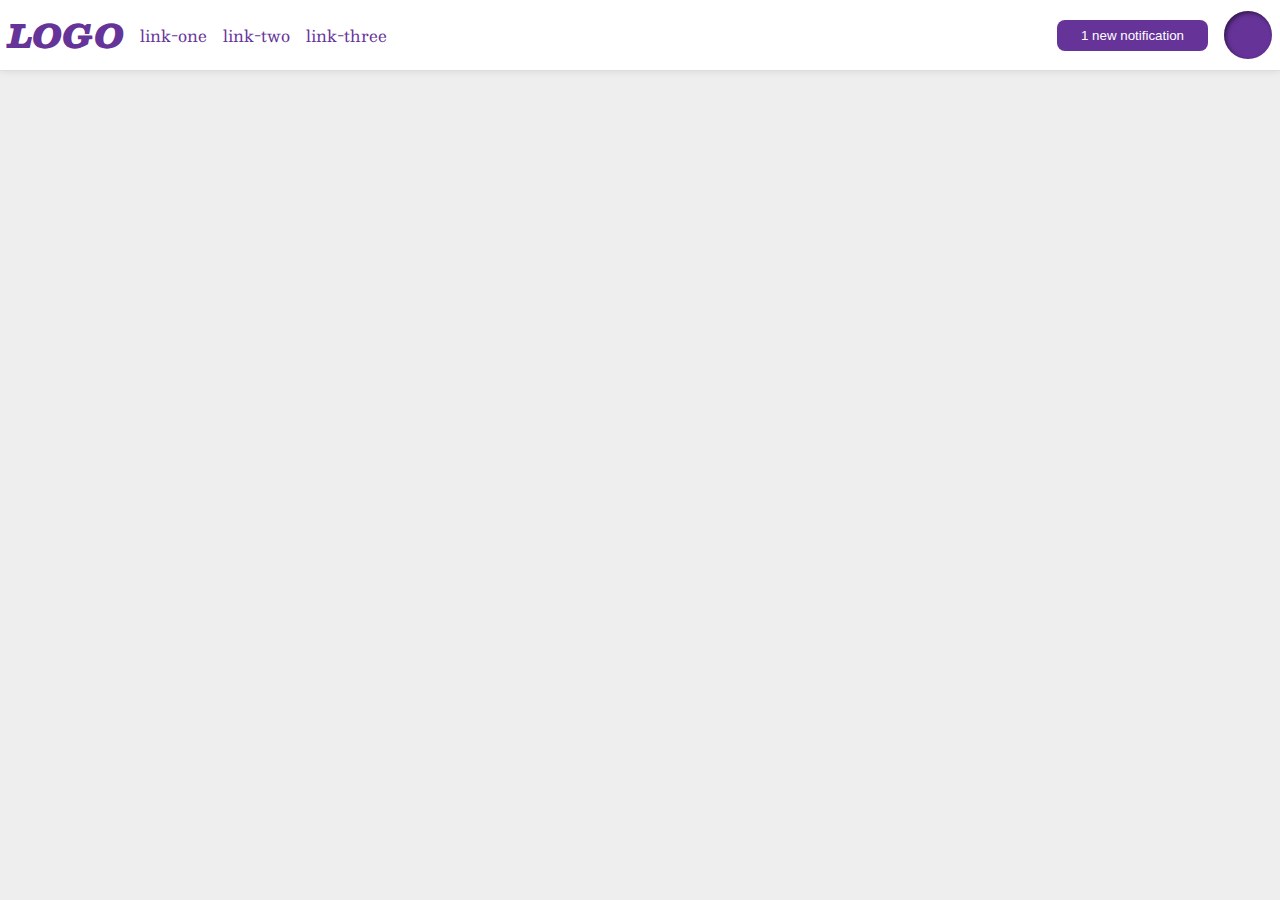
<file: flex/03-flex-header-2/index.html>
<!DOCTYPE html>
<html lang="en">
  <head>
    <meta charset="UTF-8">
    <meta http-equiv="X-UA-Compatible" content="IE=edge">
    <meta name="viewport" content="width=device-width, initial-scale=1.0">
    <title>Flex Header 2</title>
    <link rel="stylesheet" href="style.css">
  </head>
  <body>
    <div class="header">
      <div class="left">
      <div class="logo">
        LOGO
      </div>
      <ul class="links">
        <li><a href="google.com">link-one</a></li>
        <li><a href="google.com">link-two</a></li>
        <li><a href="google.com">link-three</a></li>
      </ul>
      </div>
      <div class="right">
      <button class="notifications">
        1 new notification
      </button>
      <div class="profile-image"></div>
    </div>
    </div>
  </body>
</html>
</file>
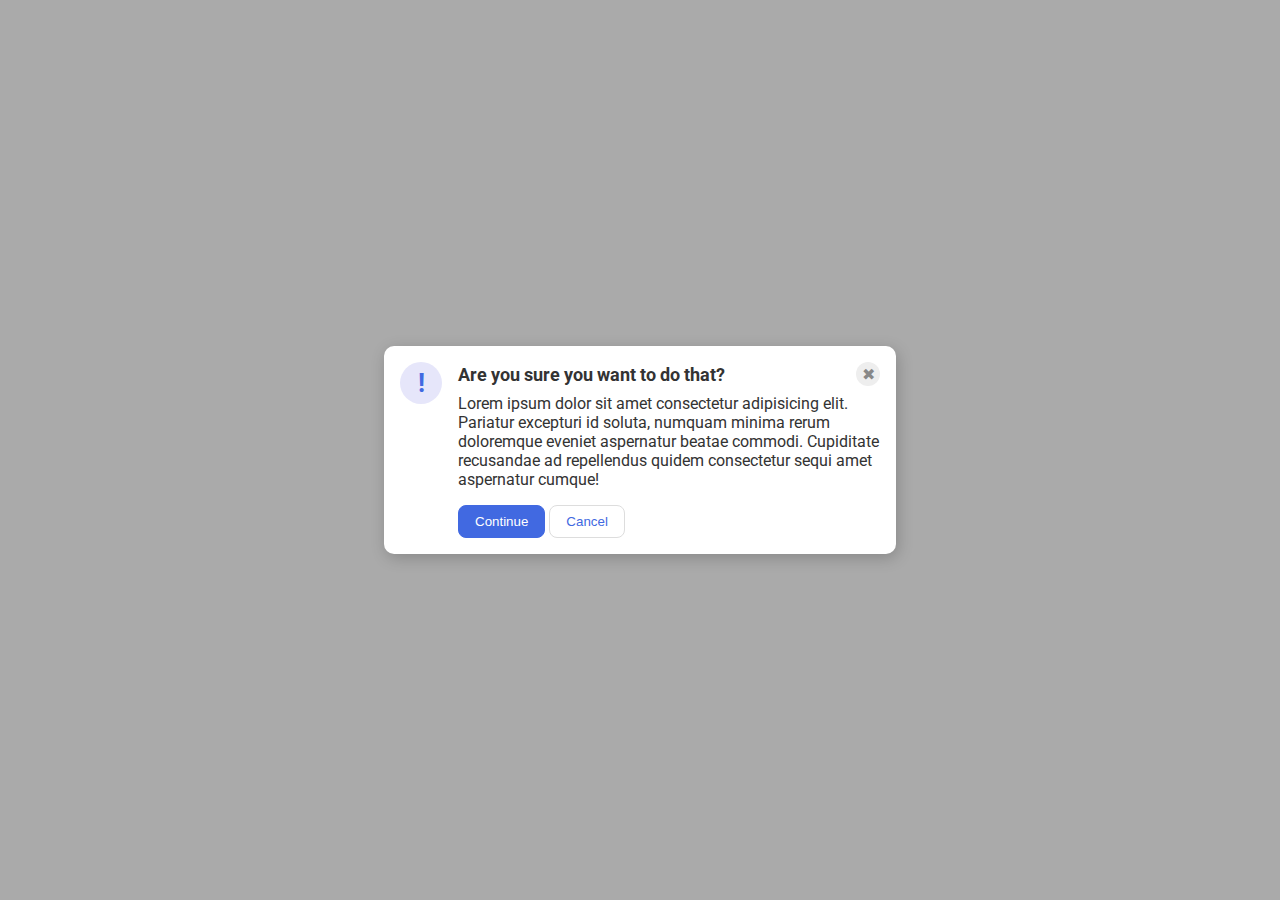
<file: flex/05-flex-modal/index.html>
<!DOCTYPE html>
<html lang="en">
  <head>
    <meta charset="UTF-8">
    <meta http-equiv="X-UA-Compatible" content="IE=edge">
    <meta name="viewport" content="width=device-width, initial-scale=1.0">
    <link rel="stylesheet" href="style.css">
    <title>Modal</title>
  </head>
  <body>
    <div class="modal">
      <div class="icon">!</div>
      <div class="container">
        <div class="header">Are you sure you want to do that?
          <div class="close-button">✖</div>
        </div>
        <div class="text">Lorem ipsum dolor sit amet consectetur adipisicing elit. Pariatur excepturi id soluta, numquam minima rerum doloremque eveniet aspernatur beatae commodi. Cupiditate recusandae ad repellendus quidem consectetur sequi amet aspernatur cumque!</div>
        <button class="continue">Continue</button>
        <button class="cancel">Cancel</button>
      </div>
    </div>
  </body>
</html>
</file>
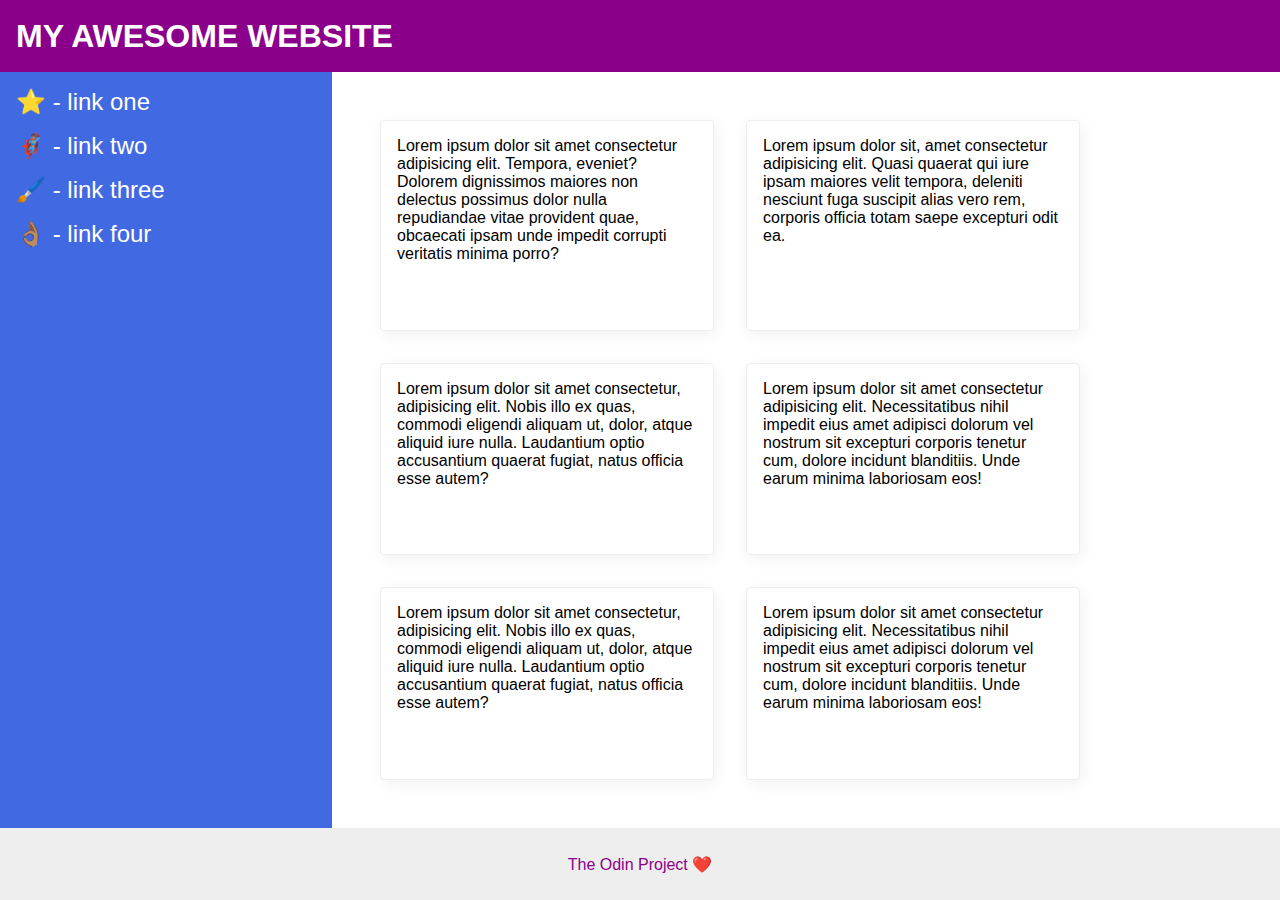
<file: flex/07-flex-layout-2/index.html>
<!DOCTYPE html>
<html lang="en">
  <head>
    <meta charset="UTF-8">
    <meta http-equiv="X-UA-Compatible" content="IE=edge">
    <meta name="viewport" content="width=device-width, initial-scale=1.0">
    <title>The Holy Grail</title>
    <link rel="stylesheet" href="style.css">
  </head>
  <body>
    <div class="header">
      MY AWESOME WEBSITE
    </div>
    <div class="body">
      <div class="sidebar">
        <ul>
          <li><a href="#">⭐ - link one</a></li>
          <li><a href="#">🦸🏽‍♂️ - link two</a></li>
          <li><a href="#">🖌️ - link three</a></li>
          <li><a href="#">👌🏽 - link four</a></li>
        </ul>
      </div>
      <div class="container">
        <div class="card">Lorem ipsum dolor sit amet consectetur adipisicing elit. Tempora, eveniet? Dolorem dignissimos maiores non delectus possimus dolor nulla repudiandae vitae provident quae, obcaecati ipsam unde impedit corrupti veritatis minima porro?</div>
        <div class="card">Lorem ipsum dolor sit, amet consectetur adipisicing elit. Quasi quaerat qui iure ipsam maiores velit tempora, deleniti nesciunt fuga suscipit alias vero rem, corporis officia totam saepe excepturi odit ea.</div>
        <div class="card">Lorem ipsum dolor sit amet consectetur, adipisicing elit. Nobis illo ex quas, commodi eligendi aliquam ut, dolor, atque aliquid iure nulla. Laudantium optio accusantium quaerat fugiat, natus officia esse autem?</div>
        <div class="card">Lorem ipsum dolor sit amet consectetur adipisicing elit. Necessitatibus nihil impedit eius amet adipisci dolorum vel nostrum sit excepturi corporis tenetur cum, dolore incidunt blanditiis. Unde earum minima laboriosam eos!</div>
        <div class="card">Lorem ipsum dolor sit amet consectetur, adipisicing elit. Nobis illo ex quas, commodi eligendi aliquam ut, dolor, atque aliquid iure nulla. Laudantium optio accusantium quaerat fugiat, natus officia esse autem?</div>
        <div class="card">Lorem ipsum dolor sit amet consectetur adipisicing elit. Necessitatibus nihil impedit eius amet adipisci dolorum vel nostrum sit excepturi corporis tenetur cum, dolore incidunt blanditiis. Unde earum minima laboriosam eos!</div>
      </div>
    </div>
    <div class="footer">
      The Odin Project ❤️
    </div>
  </body>
</html>
</file>
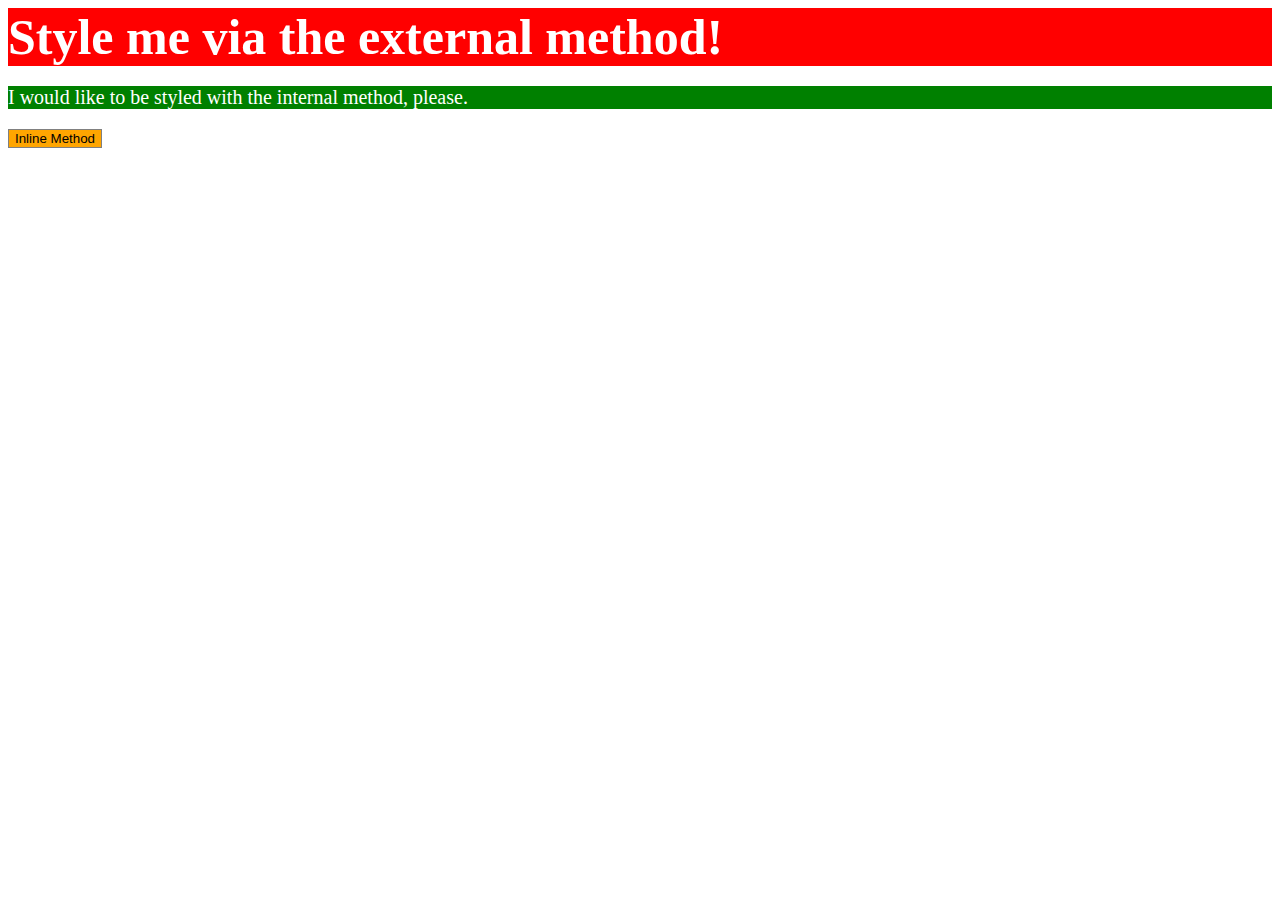
<file: foundations/01-css-methods/index.html>
<!DOCTYPE html>
<html lang="en">
  <head>
    <meta charset="UTF-8">
    <meta http-equiv="X-UA-Compatible" content="IE=edge">
    <meta name="viewport" content="width=device-width, initial-scale=1.0">
    <title>Methods for Adding CSS</title>
    <link rel="stylesheet" href="style.css">
  </head>
  <style>  
    p{
      color: white;
      background-color: green;
      font-size: 20px;
    }
  </style>
  <body>
    <div>Style me via the external method!</div>
    <p>I would like to be styled with the internal method, please.</p>
    <button style ="color: black; background-color:orange; border: 1px solid gray;">Inline Method</button>
  </body>
</html>
</file>
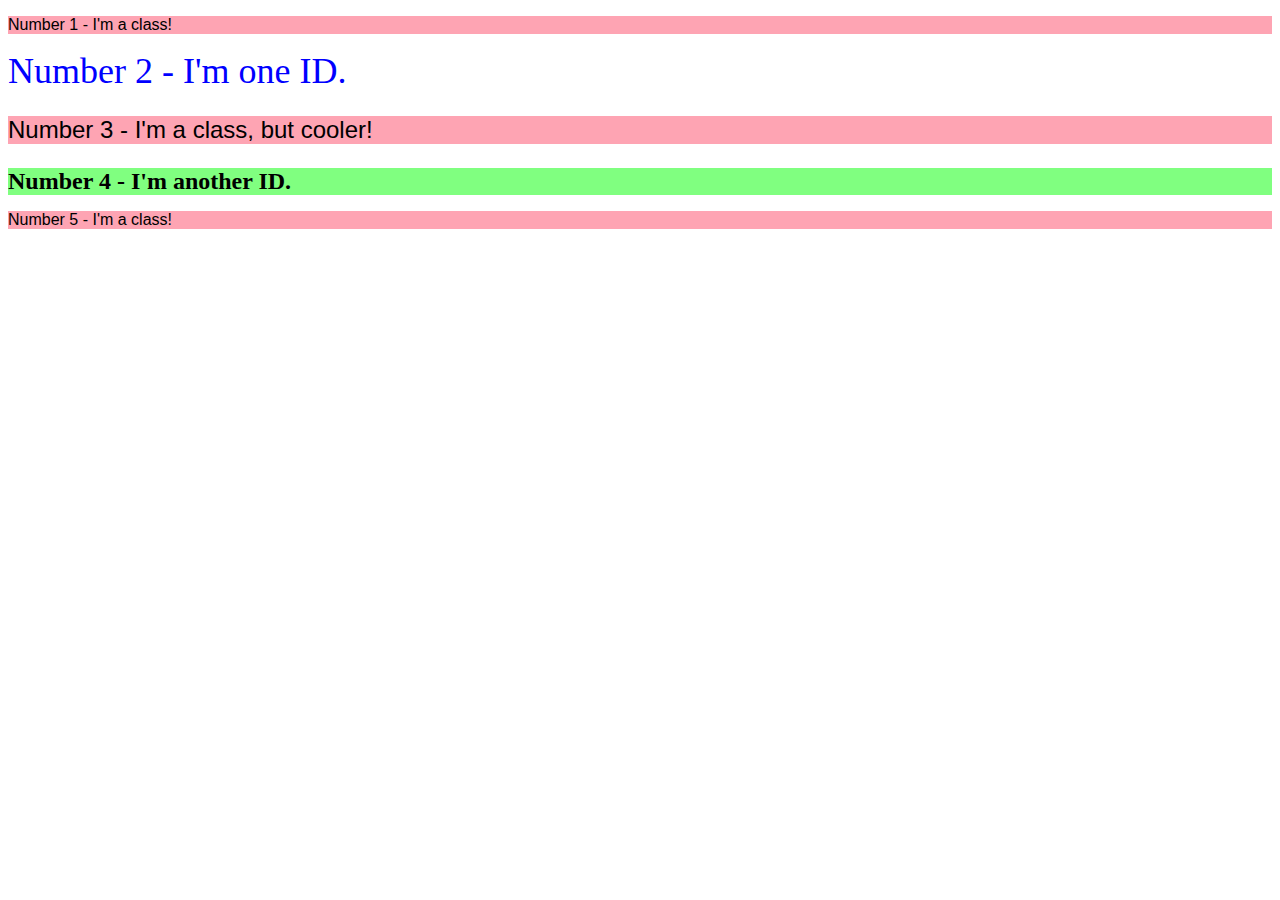
<file: foundations/02-class-id-selectors/index.html>
<!DOCTYPE html>
<html lang="en">
  <head>
    <meta charset="UTF-8">
    <meta http-equiv="X-UA-Compatible" content="IE=edge">
    <meta name="viewport" content="width=device-width, initial-scale=1.0">
    <title>Class and ID Selectors</title>
    <link rel="stylesheet" href="style.css">
  </head>
  <body>
    <p class="class">Number 1 - I'm a class!</p>
    <div id="id">Number 2 - I'm one ID.</div>
    <p class="class cooler">Number 3 - I'm a class, but cooler!</p>
    <div id="id-two">Number 4 - I'm another ID.</div>
    <p class="class">Number 5 - I'm a class!</p>
  </body>
</html>
</file>
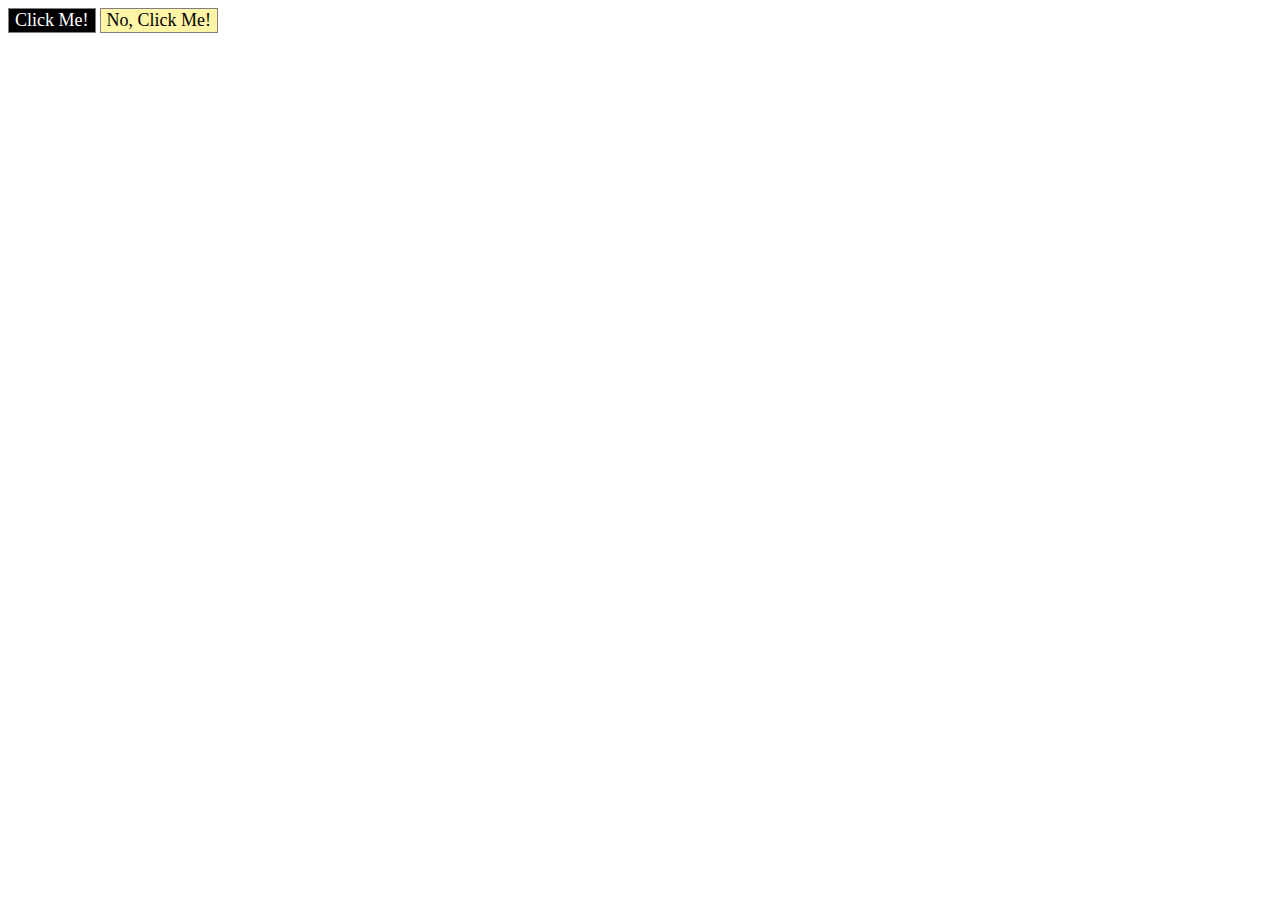
<file: foundations/03-grouping-selectors/index.html>
<!DOCTYPE html>
<html lang="en">
  <head>
    <meta charset="UTF-8">
    <meta http-equiv="X-UA-Compatible" content="IE=edge">
    <meta name="viewport" content="width=device-width, initial-scale=1.0">
    <title>Grouping Selectors</title>
    <link rel="stylesheet" href="style.css">
  </head>
  <body>
    <button class="black">Click Me!</button>
    <button class="tan">No, Click Me!</button>
  </body>
</html>
</file>
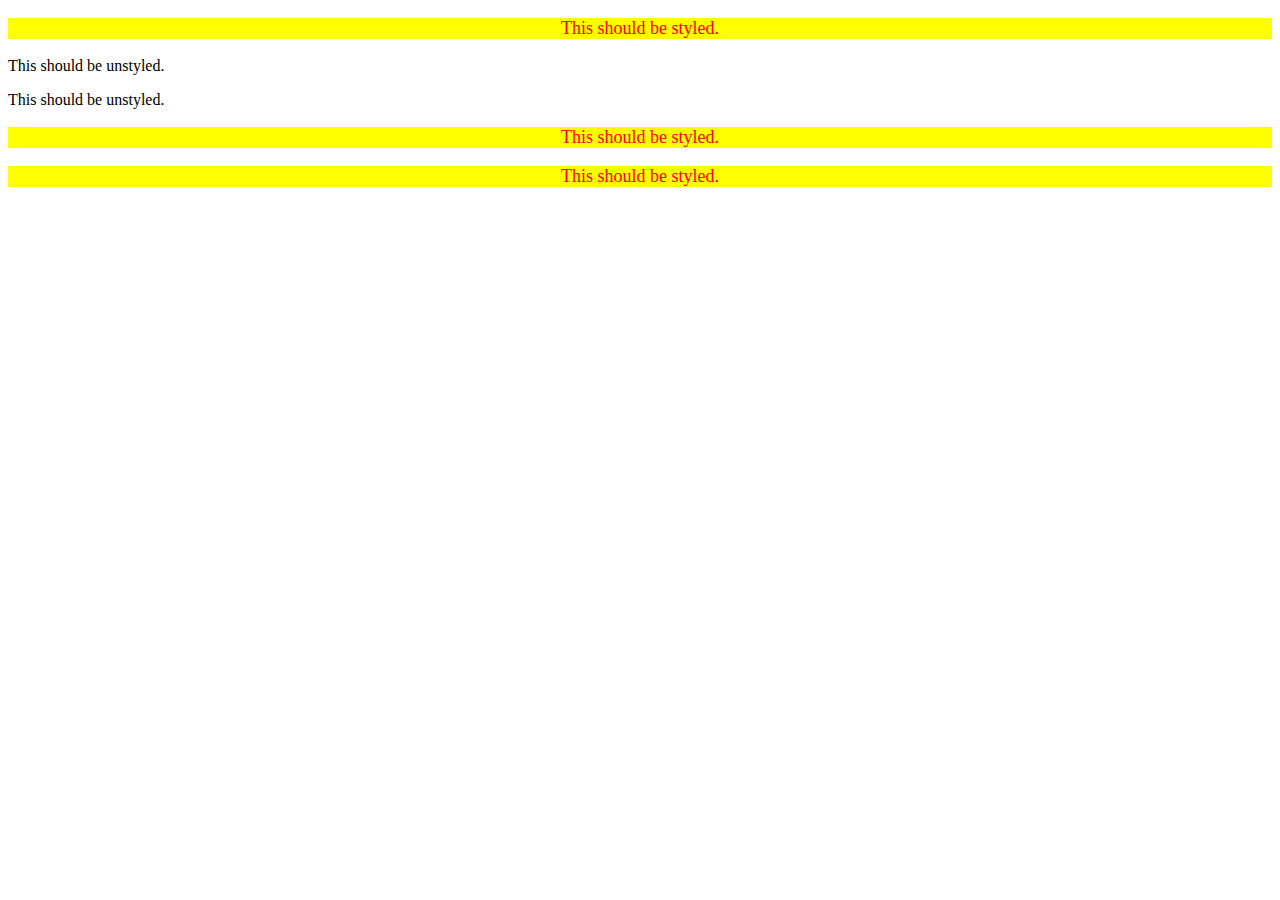
<file: foundations/05-descendant-combinator/index.html>
<!DOCTYPE html>
<html lang="en">
  <head>
    <meta charset="UTF-8">
    <meta http-equiv="X-UA-Compatible" content="IE=edge">
    <meta name="viewport" content="width=device-width, initial-scale=1.0">
    <title>Descendant Combinator</title>
    <link rel="stylesheet" href="style.css">
  </head>
  <body>
    <div class="container">
      <p class="text-1">This should be styled.</p>
    </div>
    <p class="text">This should be unstyled.</p>
    <p class="text">This should be unstyled.</p>
    <div class="container">
      <p class="text-1">This should be styled.</p>
      <p class="text-1">This should be styled.</p>
    </div>
  </body>
</html>
</file>
<file: flex/03-flex-header-2/style.css>
/* this is some magical font-importing.  
you'll learn about it later. */
@import url('https://fonts.googleapis.com/css2?family=Besley:ital,wght@0,400;1,900&display=swap');

body {
  margin: 0;
  background: #eee;
  font-family: Besley, serif;
}

.header {
  background: white;
  border-bottom: 1px solid #ddd;
  box-shadow: 0 0 8px rgba(0,0,0,.1);
  display: flex;
  justify-content: space-between;
  padding: 8px;
}

.profile-image {
  background: rebeccapurple;
  box-shadow: inset 2px 2px 4px rgba(0,0,0,.5);
  border-radius: 50%;
  width: 48px;
  height: 48px;
}

.logo {
  color: rebeccapurple;
  font-size: 32px;
  font-weight: 900;
  font-style: italic;
}

button {
  border: none;
  border-radius: 8px;
  background: rebeccapurple;
  color: white;
  padding: 8px 24px;
}

a {
  /* this removes the line under our links */
  text-decoration: none;
  color: rebeccapurple;
}

ul {
  list-style-type: none;
  display: flex;
  margin: 0;
  padding: 0;
  gap: 16px;
}

.left, .right {
  display: flex;
  align-items: center;
  gap: 16px;
}
</file>
<file: flex/05-flex-modal/style.css>
@import url('https://fonts.googleapis.com/css2?family=Roboto:wght@400;700&display=swap');

html, body {
  height: 100%;
}

body {
  font-family: Roboto, sans-serif;
  margin: 0;
  background: #aaa;
  color: #333;
  /* I'll give you this one for free lol */
  display: flex;
  align-items: center;
  justify-content: center;
}

.header {
  display: flex;
  align-items: center;
  justify-content: space-between;
  font-size: 18px;
  font-weight: 700;
  margin-bottom: 8px;
}

.modal {
  background: white;
  width: 480px;
  border-radius: 10px;
  box-shadow: 2px 4px 16px rgba(0,0,0,.2);
  display: flex;
  gap: 16px;
  padding: 16px;
}

.icon {
  color: royalblue;
  font-size: 26px;
  font-weight: 700;
  background: lavender;
  width: 42px;
  height: 42px;
  border-radius: 50%;
  display: flex;
  align-items: center;
  justify-content: center;
  flex-shrink: 0;
}

.close-button {
  background: #eee;
  border-radius: 50%;
  color: #888;
  font-weight: 400;
  font-size: 16px;
  height: 24px;
  width: 24px;
  display: flex;
  align-items: center;
  justify-content: center;
}

button {
  padding: 8px 16px;
  border-radius: 8px;
}

button.continue {
  background: royalblue;
  border: 1px solid royalblue;
  color: white;
}

button.cancel {
  background: white;
  border: 1px solid #ddd;
  color: royalblue;
}

.text {
  margin-bottom: 16px;
}
</file>
<file: flex/07-flex-layout-2/style.css>
body {
  font-family: -apple-system, BlinkMacSystemFont, 'Segoe UI', Roboto, Oxygen, Ubuntu, Cantarell, 'Open Sans', 'Helvetica Neue', sans-serif;
  margin: 0;
  min-height: 100vh;
  display: flex;
  flex-direction: column;
}

.header {
  height: 72px;
  background: darkmagenta;
  color: white;
  display: flex;
  align-items: center;
  padding: 0 16px;
  font-size: 32px;
  font-weight: 900;
}

.body {
  flex: 1;
  display: flex;
}

.footer {
  height: 72px;
  background: #eee;
  color: darkmagenta;
  display: flex;
  align-items: center;
  justify-content: center;
}

.sidebar {
  width: 300px;
  background: royalblue;
  flex-shrink: 0;
  padding: 16px;
}

.card {
  border: 1px solid #eee;
  box-shadow: 2px 4px 16px rgba(0,0,0,.06);
  border-radius: 4px;
  padding: 16px;
  margin: 16px;
  width: 300px;
}

ul {
  list-style-type: none;
  margin: 0;
  padding: 0;
}

li {
  margin-bottom: 16px;
}

a {
  color: white;
  text-decoration: none;
  font-size: 24px;
}

.container {
  padding: 32px;
  display: flex;
  flex-wrap: wrap;
}
</file>
<file: foundations/01-css-methods/style.css>
div{
    color: white;
    background-color: red;
    font-size: 50px;
    font-weight: bold;
}
</file>
<file: foundations/02-class-id-selectors/style.css>
.class
{
background-color: rgb(254, 164, 179);
font-family: Verdana, Geneva, Tahoma, sans-serif;
}

.cooler{
    font-size: 24px
}

#id{
color: #0000ff;
font-size: 36px;
}

#id-two{
background-color: hsl(120, 100%, 75%);
font-size: 24px;
font-weight: bold;
}
</file>
<file: foundations/03-grouping-selectors/style.css>
.black {
    background-color: black; 
    color: white;
    border: 1px solid gray;
    font-size: large;
    font-family: 'Times New Roman', Times, serif;
}
.tan {
    background-color: rgb(255, 245, 167);
    font-family: 'Times New Roman', Times, serif;
    font-size: large;
    border: 1px solid gray;
}
</file>
<file: foundations/05-descendant-combinator/style.css>
.text-1 
 {
    background-color: yellow;
    color: red;
    text-align: center;
    font-size: large;
}
</file>
